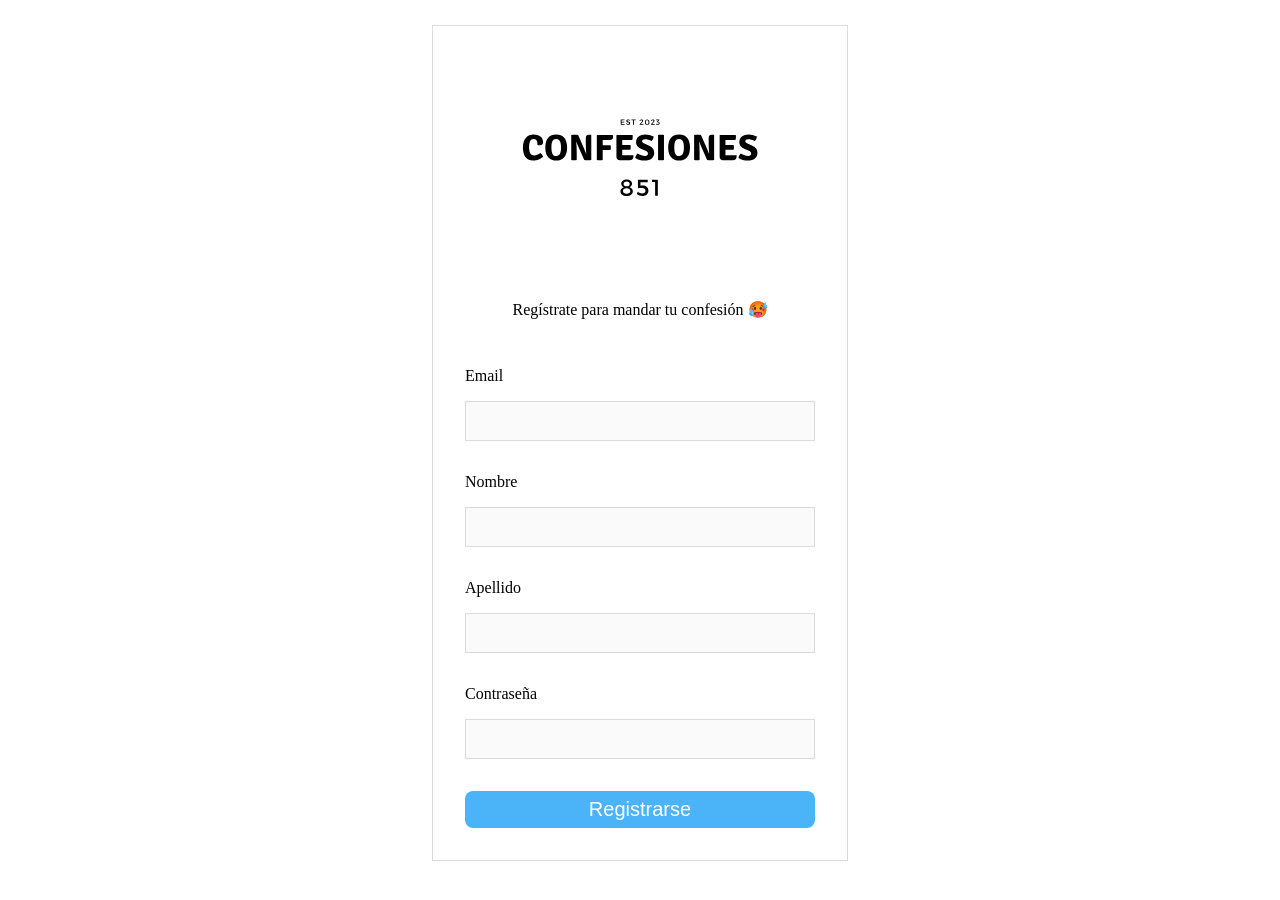
<file: index.html>
<!DOCTYPE html>
<html lang="es">
  <head>
    <title>Confesiones 851</title>
    <link rel="stylesheet" type="text/css" href="./style.css">
  </head>
  <body>
    <div class="container">
      <div class="logo">
        <img id="logo-id" src="Confesiones.svg" alt="Logo de Confesiones 851"/>
        <p id="bajada">Regístrate para mandar tu confesión 🥵</p>
      </div>
      <form class="formulario" action="">
        <div id="mail-input" class="grupo-input">
          <label for="email">Email</label>
          <input id="email" name="email" type="email" required>
        </div>
        <div id="nombre-input" class="grupo-input">
          <label for="nombre">Nombre</label>
          <input id="nombre" name="nombre" type="text" minlength="4" required>
        </div>
        <div id="apellido-input" class="grupo-input">
          <label for="apellido">Apellido</label>
          <input id="apellido" name="apellido" type="text" maxlength="12" required>
        </div>
        <div id="contrasenna-input" class="grupo-input">
          <label for="contrasenna">Contraseña</label>
          <input id="contrasenna" name="contrasenna" type="password" required>
        </div>
        <div class="botones">
          <button type="button" id="envio" onclick="validarForm()">
            Registrarse
          </button>
        </div>
      </form>
    </div>
    <script lang="javascript" src="validador.js"></script>
  </body>
</html>
</file>
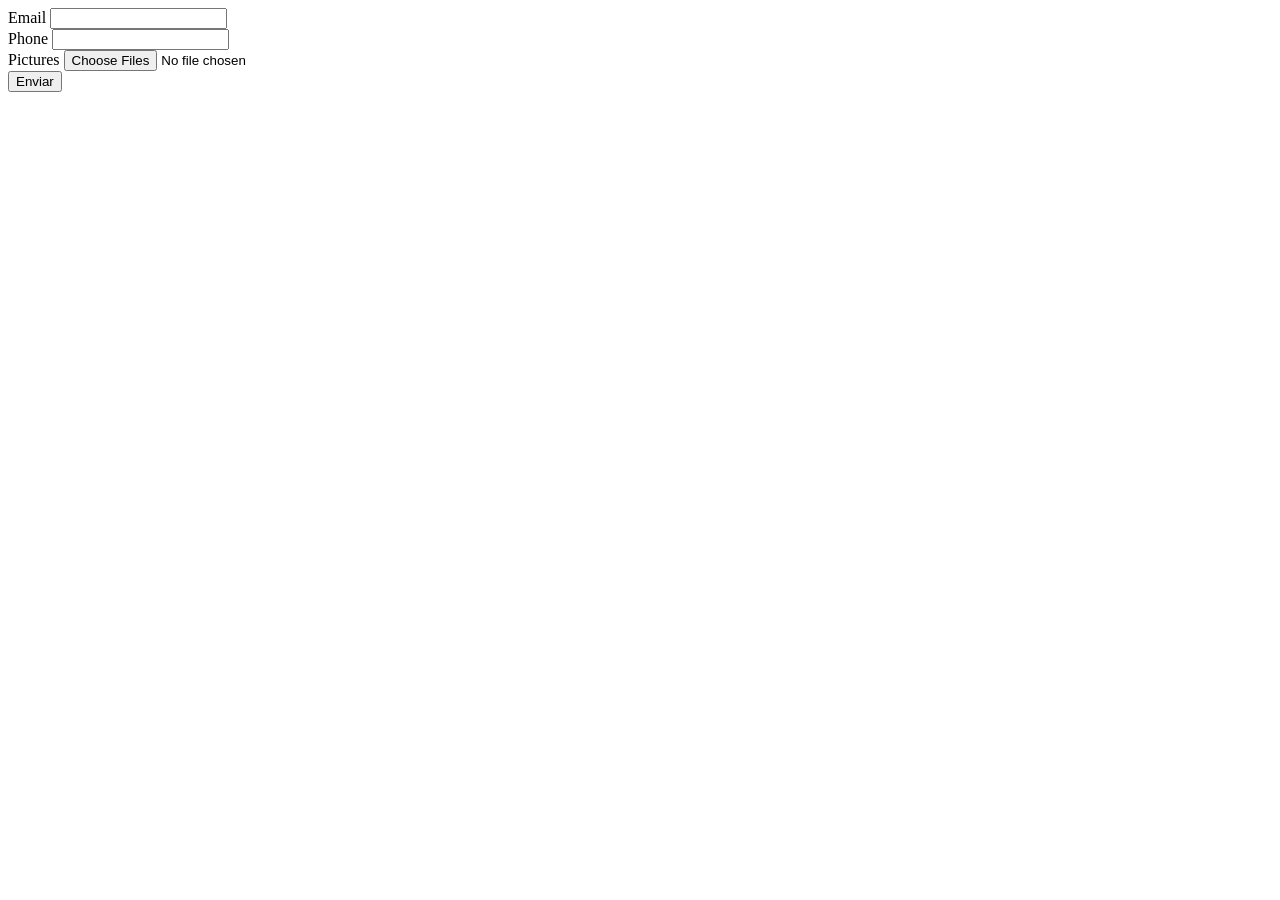
<file: aux3/index.html>
<!DOCTYPE html>
<html>
<head>
	<title>Form Validation</title>
    <link rel="stylesheet" href="./styles.css">
</head>
<body>
    <div class="main-container">
        <div id="val-box" hidden>
            <h2 id="val-msg"></h2>
            <ul id="val-list"></ul>
        </div>
        <form name="myForm" method="post" enctype="multipart/form-data">
            <label for="email">Email</label>
            <input type="email" name="email" id="email" minlength="15" required><br>

            <label for="phone">Phone</label>
            <input type="text" name="phone" id="phone" minlength="8" required><br>
            
            <label for="files">Pictures</label>
            <input type="file" name="files" id="files" multiple accept="image/*,.pdf" required><br>
            
            <button id="submit-btn" type="button">Enviar</button>
        </form>
    </div>
    <script src="./validation.js"></script>
</body>
</html>
</file>
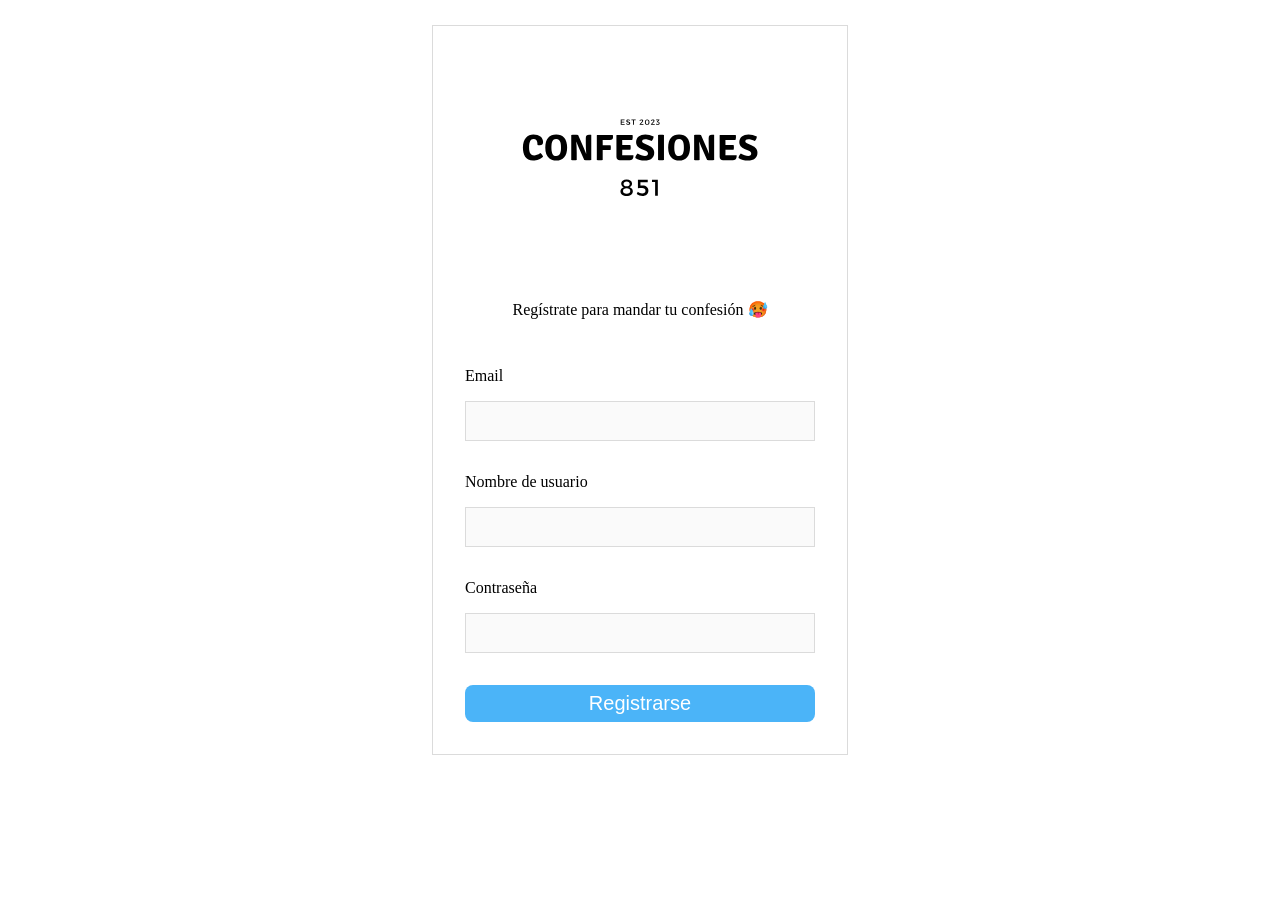
<file: app/html/login.html>
<!DOCTYPE html>
<html lang="es">
  <head>
    <title>Confesiones 851</title>
    <link rel="stylesheet" type="text/css" href="../css/login.css">
  </head>
  <body>
    <div class="container">
      <div class="logo">
        <img id="logo-id" src="../confesiones.svg" alt="Logo de Confesiones 851"/>
        <p id="bajada">Regístrate para mandar tu confesión 🥵</p>
      </div>
      <form class="formulario" id="login-form">
        <div id="mail-input" class="grupo-input">
          <label for="email">Email</label>
          <input id="email" name="email" type="email" required>
        </div>
        <div id="username-input" class="grupo-input">
          <label for="username">Nombre de usuario</label>
          <input id="username" name="username" type="text" minlength="4" required>
        </div>
        <div id="contrasenna-input" class="grupo-input">
          <label for="contrasenna">Contraseña</label>
          <input id="contrasenna" name="contrasenna" type="password" required>
        </div>
        <div class="botones">
          <button type="button" id="envio">
            Registrarse
          </button>
        </div>
      </form>
    </div>
    <script lang="javascript" src="../js/login.js"></script>
  </body>
</html>
</file>
<file: style.css>
:root {
  --color-borde: #dbdbdb;
}

.container {
  border: 1px solid var(--color-borde);
  height: 50%;
  max-width: 350px;
  margin: 2% auto;
  padding: 2rem;
  padding-top: .5rem;
  background-color: #ffffff;
}

.logo {
  margin-bottom: 2rem;
  display: flex;
  flex-direction: column;
  justify-content: center;
}

#bajada {
  text-align: center;
}

.formulario {
  display: flex;
  flex-direction: column;
  gap: 2rem;
}

.grupo-input {
  display: flex;
  flex-direction: column;
}

.botones {
  display: flex;
  justify-content: center;
}

label {
  padding-bottom: 1rem;
  cursor: pointer;
}

#apellido {
  display: flex;
  flex-direction: column;
}

#envio {
  background-color: #4bb4f8;
  border: none;
  border-radius: 8px;
  color: white;
  font-size: 20px;
  padding: 2% 5%;
  width: 100%;
  cursor: pointer;
}

#envio:hover {
  background-color: #1177bb;
}

#logo-id {
  width: 250px;
  margin: 0 auto;
}

label > input {
  width: 100%;
  margin-top: 1rem;
}

input {
  border: 1px solid var(--color-borde);
  background-color: #fafafa;
  height: 20px;
  padding: 9px;
}
</file>
<file: aux3/styles.css>
:root {
    --background-color: #2D2727;
    --secondary-color: #8F43EE;
    --select-color: #F0EB8D;
}


.main-container {
    display: flex;
    flex-flow: row wrap;
}
</file>
<file: app/css/login.css>
:root {
  --color-borde: #dbdbdb;
}

.container {
  border: 1px solid var(--color-borde);
  height: 50%;
  max-width: 350px;
  margin: 2% auto;
  padding: 2rem;
  padding-top: .5rem;
  background-color: #ffffff;
}

.logo {
  margin-bottom: 2rem;
  display: flex;
  flex-direction: column;
  justify-content: center;
}

#bajada {
  text-align: center;
}

.formulario {
  display: flex;
  flex-direction: column;
  gap: 2rem;
}

.grupo-input {
  display: flex;
  flex-direction: column;
}

.botones {
  display: flex;
  justify-content: center;
}

label {
  padding-bottom: 1rem;
  cursor: pointer;
}

#apellido {
  display: flex;
  flex-direction: column;
}

#envio {
  background-color: #4bb4f8;
  border: none;
  border-radius: 8px;
  color: white;
  font-size: 20px;
  padding: 2% 5%;
  width: 100%;
  cursor: pointer;
}

#envio:hover {
  background-color: #1177bb;
}

#logo-id {
  width: 250px;
  margin: 0 auto;
}

label > input {
  width: 100%;
  margin-top: 1rem;
}

input {
  border: 1px solid var(--color-borde);
  background-color: #fafafa;
  height: 20px;
  padding: 9px;
}
</file>
